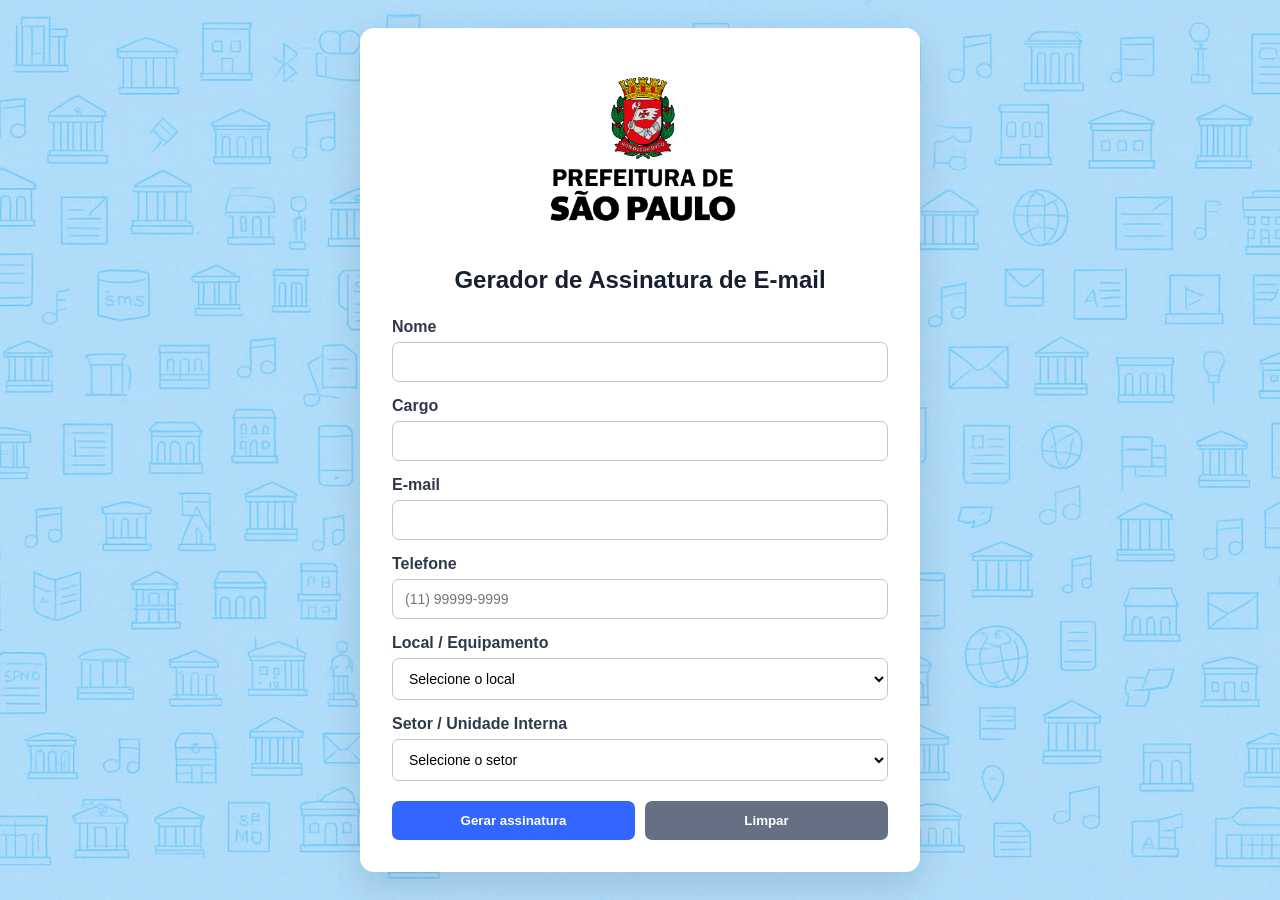
<file: index.html>
<!doctype html>
<html lang="pt-BR">
<head>
  <meta charset="utf-8">
  <meta name="viewport" content="width=device-width,initial-scale=1">
  <title>Gerador de Assinatura de E-mail</title>
  <link rel="stylesheet" href="assets/css/styles.css">
</head>
<body>
  <main class="card">
    <div class="brand"><img src="[data-uri]" alt="Prefeitura de São Paulo"></div>
    <h1>Gerador de Assinatura de E-mail</h1>
    <form id="generator">
      <label for="name">Nome</label><input id="name" autocomplete="name" required>
      <label for="role">Cargo</label><input id="role" list="roles" required><datalist id="roles"></datalist>
      <label for="email">E-mail</label><input id="email" type="email" autocomplete="email" required>
      <label for="phone">Telefone</label><input id="phone" inputmode="numeric" placeholder="(11) 99999-9999" maxlength="15">
      <label for="location">Local / Equipamento</label><select id="location" required><option value="">Selecione o local</option></select>
      <div id="sector-wrap"><label for="sector">Setor / Unidade Interna</label><select id="sector"><option value="">Selecione o setor</option></select></div>
      <div id="coord-wrap" class="hidden"><label for="coord">Coordenação do Sistema</label><select id="coord"><option value="">Selecione...</option></select></div>
      <div id="csmb-wrap" class="hidden"><label for="csmb">Local</label><select id="csmb"><option value="">Selecione...</option></select></div>
      <div class="actions"><button type="submit">Gerar assinatura</button><button type="reset" class="secondary">Limpar</button></div>
    </form>
    <section id="result" class="hidden" aria-live="polite">
      <h2>Prévia da Assinatura</h2><div class="signature-shell"><div id="signature" class="signature"></div></div>
      <div class="signature-copy"><button type="button" id="copy">Copiar assinatura</button></div><p id="status" class="status"></p>
    </section>
  </main>
  <script src="assets/js/locations.js"></script>
  <script src="assets/js/roles.js"></script>
  <script>
    const signatureLogo="[data-uri]";
    const $=id=>document.getElementById(id), form=$('generator'), locationEl=$('location'), sector=$('sector'), coord=$('coord'), csmb=$('csmb');
    const groups=['setores','pontos_de_leitura','bosques_de_leitura','casas_de_cultura','centros_culturais','teatros','unidades','equipamentos'];
    const escapeHtml=value=>String(value??'').replace(/[&<>"']/g,char=>({'&':'&amp;','<':'&lt;','>':'&gt;','"':'&quot;',"'":'&#039;'}[char]));
    const option=(value,text)=>{const el=document.createElement('option');el.value=value;el.textContent=text;return el};
    Object.entries(locations).forEach(([key,item])=>locationEl.append(option(key,item.nome||key)));
    roles.forEach(role=>$('roles').append(option(role,role)));
    function resetSelect(el,label){el.replaceChildren(option('',label))}
    locationEl.addEventListener('change',()=>{
      resetSelect(sector,'Selecione o setor');resetSelect(coord,'Selecione...');resetSelect(csmb,'Selecione...');
      $('coord-wrap').classList.add('hidden');$('csmb-wrap').classList.add('hidden');$('sector-wrap').classList.remove('hidden');
      const key=locationEl.value,item=locations[key]||{};
      if(key==='csmb'){$('sector-wrap').classList.add('hidden');$('coord-wrap').classList.remove('hidden');[['bibliotecas','Biblioteca'],['pontos_de_leitura','Ponto de Leitura'],['bosques_de_leitura','Bosque de Leitura'],['outros','Outros Setores']].forEach(x=>coord.append(option(...x)));return}
      Object.entries(item.setores||{}).forEach(([key,value])=>sector.append(option(key,value.nome)));
    });
    coord.addEventListener('change',()=>{resetSelect(csmb,'Selecione...');const data=locations.csmb||{},items=coord.value==='outros'?(data.setores||{}):(data[coord.value]||{});Object.entries(items).forEach(([key,value])=>csmb.append(option(key,value.nome)));$('csmb-wrap').classList.toggle('hidden',!Object.keys(items).length)});
    $('phone').addEventListener('input',event=>{let v=event.target.value.replace(/\D/g,'').slice(0,11);event.target.value=v.length<=2?(v?'('+v:''):v.length<=6?'('+v.slice(0,2)+') '+v.slice(2):v.length<=10?'('+v.slice(0,2)+') '+v.slice(2,6)+'-'+v.slice(6):'('+v.slice(0,2)+') '+v.slice(2,7)+'-'+v.slice(7)});
    function selectedInfo(){const root=locations[locationEl.value]||{};let selected=null;if(locationEl.value==='csmb'){const source=coord.value==='outros'?'setores':coord.value;selected=(root[source]||{})[csmb.value]||null}else{for(const group of groups){if((root[group]||{})[sector.value]){selected=root[group][sector.value];break}}}return{root,selected,address:selected?.endereco||root.endereco||'',cep:selected?.cep||root.cep||'',sectorName:selected?.nome||''}}
    form.addEventListener('reset',()=>setTimeout(()=>{locationEl.dispatchEvent(new Event('change'));$('result').classList.add('hidden')},0));
    form.addEventListener('submit',event=>{event.preventDefault();const phone=$('phone').value,digits=phone.replace(/\D/g,'');if(phone&&![10,11].includes(digits.length)){alert('Preencha o telefone com 10 ou 11 dígitos.');return}if(locationEl.value==='csmb'&&(!coord.value||!csmb.value)){alert('Selecione a coordenação e o local.');return}if(locationEl.value!=='csmb'&&!sector.value){alert('Selecione o setor / unidade interna.');return}
      const info=selectedInfo(),name=escapeHtml($('name').value.toLocaleUpperCase('pt-BR')),role=escapeHtml($('role').value.toLocaleUpperCase('pt-BR')),sectorName=info.sectorName?' / '+escapeHtml(info.sectorName.toLocaleUpperCase('pt-BR')):'';
      $('signature').innerHTML=`<table cellspacing="0" cellpadding="0"><tr><td style="vertical-align:middle;padding-right:18px;background-color:transparent"><img src="${signatureLogo}" alt="Prefeitura de São Paulo" width="150" height="132" style="display:block;width:150px;height:132px;border:0;background-color:transparent" class="signature-logo"></td><td style="font-family:Arial,sans-serif;color:#000;border-left:1px solid #555;padding-left:14px;vertical-align:middle"><div style="margin-bottom:2px"><span style="font-family:Arial Black,Arial,sans-serif;font-size:14px;font-weight:900;display:block;line-height:20px;white-space:nowrap">${name}</span></div><div style="font-size:10px;font-weight:bold;margin-bottom:10px;line-height:14px;white-space:nowrap">${role}${sectorName}</div><div style="font-size:10px;line-height:13px">${escapeHtml($('email').value)}</div>${phone?`<div style="font-size:10px;line-height:13px"><strong>Tel.:</strong> ${escapeHtml(phone)}</div>`:''}<div style="font-size:10px;line-height:13px">${escapeHtml(info.address)}</div><div style="font-size:10px;line-height:13px">${escapeHtml(info.cep)}</div><div style="font-size:10px;line-height:13px"><a href="https://www.prefeitura.sp.gov.br/cultura" style="color:#307095;text-decoration:underline">www.prefeitura.sp.gov.br/cultura</a></div></td></tr></table>`;
      $('result').classList.remove('hidden');$('status').textContent='';$('result').scrollIntoView({behavior:'smooth',block:'start'});
    });
    $('copy').addEventListener('click',async()=>{const el=$('signature'),status=$('status');try{if(navigator.clipboard&&window.ClipboardItem){const html=new Blob([el.innerHTML],{type:'text/html'}),plain=new Blob([el.innerText],{type:'text/plain'});await navigator.clipboard.write([new ClipboardItem({'text/html':html,'text/plain':plain})])}else{const range=document.createRange();range.selectNodeContents(el);const selection=getSelection();selection.removeAllRanges();selection.addRange(range);document.execCommand('copy');selection.removeAllRanges()}status.textContent='Assinatura copiada com sucesso!'}catch(error){status.textContent='Não foi possível copiar automaticamente. Selecione a prévia e copie com Ctrl+C.'}});
  </script>
</body>
</html>
</file>
<file: assets/css/styles.css>
/* ==========================================================================
   Base
   ========================================================================== */

* {
  box-sizing: border-box;
}

body {
  margin: 0;
  min-height: 100vh;
  padding: 28px 16px;
  font-family: Arial, sans-serif;
  color: #172033;
  background: #eef2f7 url("../images/background.png") center / cover fixed;
}

/* ==========================================================================
   Estrutura e marca
   ========================================================================== */

.card {
  width: min(100%, 560px);
  margin: auto;
  padding: 32px;
  background: #fff;
  border-radius: 14px;
  box-shadow: 0 12px 38px #0002;
}

.brand {
  text-align: center;
}

.brand img {
  width: min(220px, 55%);
  height: auto;
}

h1 {
  margin: 24px 0;
  font-size: 24px;
  text-align: center;
}

/* ==========================================================================
   Formulário e ações
   ========================================================================== */

label {
  display: block;
  margin: 0 0 6px;
  color: #30394b;
  font-weight: 600;
}

input,
select {
  width: 100%;
  margin: 0 0 15px;
  padding: 11px 12px;
  border: 1px solid #bdc5d1;
  border-radius: 7px;
  background: #fff;
  font: 14px Arial, sans-serif;
}

input:focus,
select:focus {
  border-color: #4e7eff;
  outline: 3px solid #4e7eff26;
}

.hidden {
  display: none;
}

.actions,
.signature-copy {
  display: flex;
  gap: 10px;
}

.actions {
  margin-top: 5px;
}

button {
  flex: 1;
  padding: 12px 16px;
  border: 0;
  border-radius: 7px;
  background: #3366ff;
  color: #fff;
  font-weight: 700;
  cursor: pointer;
}

button.secondary {
  background: #667085;
}

button:hover {
  filter: brightness(0.94);
}

/* ==========================================================================
   Prévia da assinatura
   ========================================================================== */

#result {
  margin-top: 26px;
  padding-top: 24px;
  border-top: 1px solid #ddd;
}

#result h2 {
  font-size: 20px;
  text-align: center;
}

.signature-shell {
  overflow: auto;
  padding: 8px;
}

.signature {
  display: inline-block;
  padding: 16px 24px;
  border: 1px solid #ddd;
  background: #fff;
  color: #000;
}

.signature table {
  border-collapse: collapse;
}

.signature-logo {
  display: block;
  height: 150px;
  border: 0;
}

.signature-copy {
  margin-top: 14px;
}

.status {
  min-height: 20px;
  margin: 10px 0 0;
  color: #176b3a;
  font-size: 13px;
  text-align: center;
}

/* ==========================================================================
   Responsividade
   ========================================================================== */

@media (max-width: 520px) {
  .card {
    padding: 22px 16px;
  }

  .actions,
  .signature-copy {
    flex-direction: column;
  }

  .signature {
    padding: 12px;
  }

  .signature-logo {
    height: 110px;
  }
}
</file>
